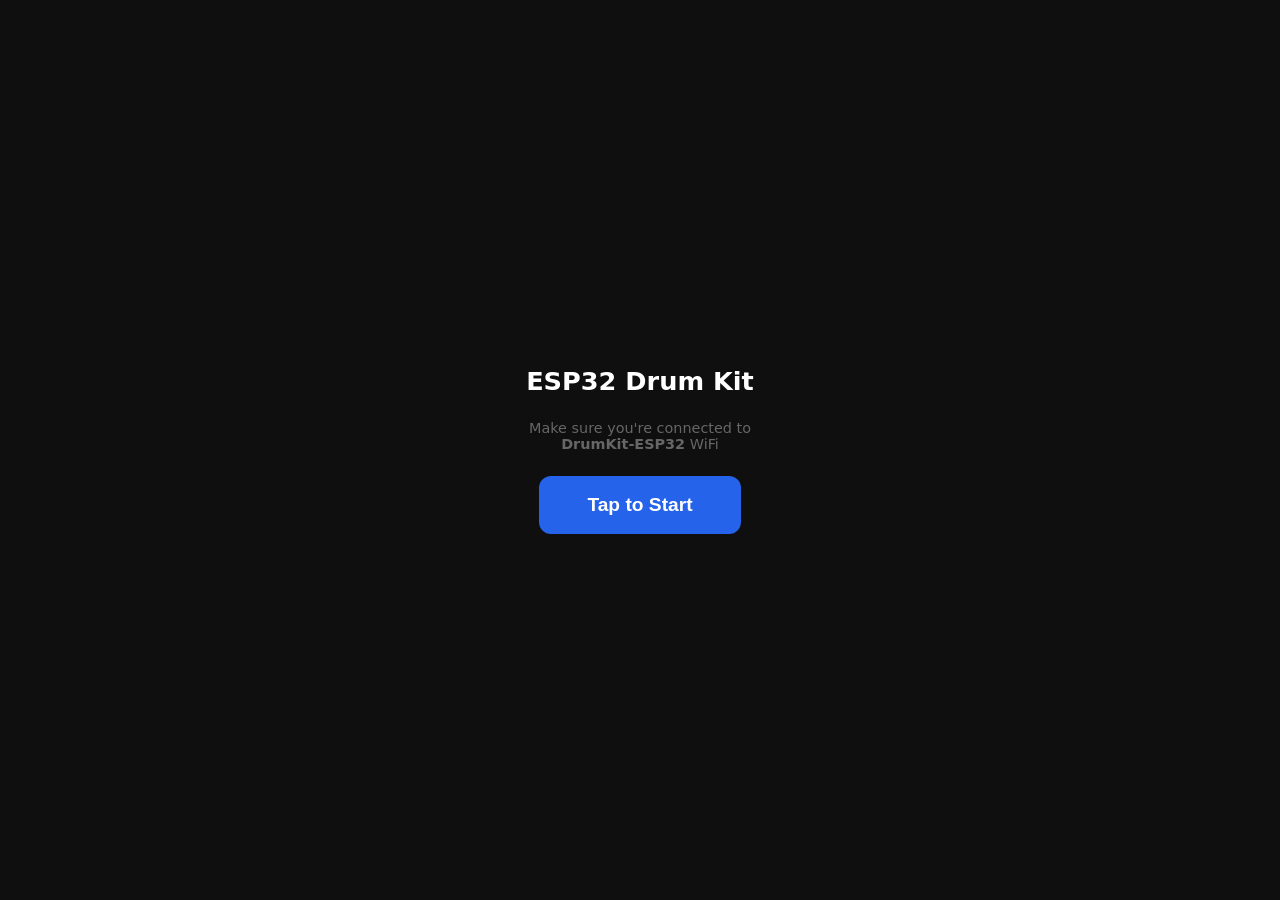
<file: web_app/phase2/template.html>
<!DOCTYPE html>
<html lang="en">
<head>
  <meta charset="UTF-8"/>
  <meta name="viewport" content="width=device-width, initial-scale=1.0, user-scalable=no"/>
  <title>ESP32 Drum Kit</title>
  <style>
    *, *::before, *::after { box-sizing: border-box; margin: 0; padding: 0; }

    body {
      font-family: system-ui, sans-serif;
      background: #0f0f0f;
      color: #e0e0e0;
      height: 100dvh;
      display: flex;
      flex-direction: column;
      align-items: center;
      justify-content: space-between;
      padding: 16px;
      overflow: hidden;
    }

    /* ── Start overlay (iOS requires user tap before audio) ── */
    #start-overlay {
      position: fixed;
      inset: 0;
      background: #0f0f0f;
      display: flex;
      flex-direction: column;
      align-items: center;
      justify-content: center;
      gap: 24px;
      z-index: 100;
    }

    #start-overlay h1 { font-size: 1.6rem; color: #fff; }
    #start-overlay p  { font-size: 0.9rem; color: #666; text-align: center; padding: 0 32px; }

    #btn-start {
      padding: 18px 48px;
      font-size: 1.2rem;
      font-weight: 700;
      background: #2563eb;
      color: #fff;
      border: none;
      border-radius: 12px;
      cursor: pointer;
    }

    /* ── Header ───────────────────────────────────────────── */
    .header {
      width: 100%;
      display: flex;
      align-items: center;
      justify-content: space-between;
    }

    .header h1 { font-size: 1rem; font-weight: 600; color: #fff; }

    .status {
      display: flex;
      align-items: center;
      gap: 6px;
      font-size: 0.75rem;
      color: #666;
    }

    .dot {
      width: 8px; height: 8px;
      border-radius: 50%;
      background: #444;
      transition: background 0.3s;
    }
    .dot.connected { background: #22c55e; }

    /* ── Drum grid ────────────────────────────────────────── */
    .drum-grid {
      display: grid;
      grid-template-columns: repeat(2, 1fr);
      gap: 12px;
      width: 100%;
      max-width: 400px;
      flex: 1;
      padding: 12px 0;
    }

    .pad {
      border-radius: 14px;
      display: flex;
      flex-direction: column;
      align-items: center;
      justify-content: center;
      gap: 4px;
      cursor: pointer;
      user-select: none;
      font-weight: 700;
      font-size: 0.95rem;
      letter-spacing: 0.04em;
      text-transform: uppercase;
      border: 2px solid transparent;
      transition: filter 0.08s, transform 0.07s, border-color 0.08s;
      -webkit-tap-highlight-color: transparent;
      min-height: 72px;
    }

    .pad:active, .pad.active {
      filter: brightness(1.6);
      border-color: rgba(255,255,255,0.5);
      transform: scale(0.94);
    }

    .pad.no-sample { opacity: 0.35; }

    .pad[data-pad="kick"]         { background: #7f1d1d; color: #fecaca; }
    .pad[data-pad="snare"]        { background: #374151; color: #f3f4f6; }
    .pad[data-pad="hihat_closed"] { background: #713f12; color: #fef08a; }
    .pad[data-pad="hihat_open"]   { background: #854d0e; color: #fef08a; }
    .pad[data-pad="tom_low"]      { background: #1e3a5f; color: #bfdbfe; }
    .pad[data-pad="tom_mid"]      { background: #1e3a5f; color: #bfdbfe; }
    .pad[data-pad="crash"]        { background: #4a1d96; color: #ddd6fe; }

    /* ── Log ──────────────────────────────────────────────── */
    #log {
      width: 100%;
      max-width: 400px;
      background: #1a1a1a;
      border-radius: 8px;
      padding: 8px 10px;
      font-family: monospace;
      font-size: 0.72rem;
      color: #6ee7b7;
      height: 64px;
      overflow-y: auto;
    }
  </style>
</head>
<body>

  <!-- iOS Safari requires a tap before any audio can play -->
  <div id="start-overlay">
    <h1>ESP32 Drum Kit</h1>
    <p>Make sure you're connected to<br><strong>DrumKit-ESP32</strong> WiFi</p>
    <button id="btn-start">Tap to Start</button>
  </div>

  <div class="header">
    <h1>Drum Kit</h1>
    <div class="status">
      <div id="status-dot" class="dot"></div>
      <span id="status-label">Connecting...</span>
    </div>
  </div>

  <div class="drum-grid">
    <div class="pad" id="pad-kick"         data-pad="kick">Kick</div>
    <div class="pad" id="pad-snare"        data-pad="snare">Snare</div>
    <div class="pad" id="pad-hihat_closed" data-pad="hihat_closed">HH Closed</div>
    <div class="pad" id="pad-hihat_open"   data-pad="hihat_open">HH Open</div>
    <div class="pad" id="pad-tom_low"      data-pad="tom_low">Tom Low</div>
    <div class="pad" id="pad-tom_mid"      data-pad="tom_mid">Tom Mid</div>
    <div class="pad" id="pad-crash"        data-pad="crash">Crash</div>
  </div>

  <div id="log"></div>

  <script>
  // ── Base64 WAV samples (injected by bundle.py) ────────────
  const SAMPLES_B64 = {
    kick:         "%%KICK%%",
    snare:        "%%SNARE%%",
    hihat_closed: "%%HIHAT_CLOSED%%",
    hihat_open:   "%%HIHAT_OPEN%%",
    tom_low:      "%%TOM_LOW%%",
    tom_mid:      "%%TOM_MID%%",
    crash:        "%%CRASH%%",
  };

  const COMMAND_MAP = {
    KICK:         "kick",
    SNARE:        "snare",
    HIHAT_CLOSED: "hihat_closed",
    HIHAT_OPEN:   "hihat_open",
    TOM_LOW:      "tom_low",
    TOM_MID:      "tom_mid",
    CRASH:        "crash",
  };

  // ── State ──────────────────────────────────────────────────
  let audioCtx     = null;
  let audioBuffers = {};
  let ws           = null;

  // ── Audio ──────────────────────────────────────────────────
  function base64_to_array_buffer(b64) {
    const bin = atob(b64);
    const buf = new ArrayBuffer(bin.length);
    const view = new Uint8Array(buf);
    for (let i = 0; i < bin.length; i++) view[i] = bin.charCodeAt(i);
    return buf;
  }

  async function load_samples() {
    audioCtx = new (window.AudioContext || window.webkitAudioContext)();
    for (const [id, b64] of Object.entries(SAMPLES_B64)) {
      try {
        const arr_buf = base64_to_array_buffer(b64);
        audioBuffers[id] = await audioCtx.decodeAudioData(arr_buf);
        log(`✓ loaded ${id}`);
      } catch (e) {
        log(`✗ failed ${id}: ${e.message}`);
        document.getElementById(`pad-${id}`)?.classList.add("no-sample");
      }
    }
  }

  function play(pad_id) {
    const buf = audioBuffers[pad_id];
    if (!buf || !audioCtx) return;
    // iOS suspends AudioContext when page is not being touched —
    // resume it before every play so WebSocket triggers work
    const do_play = () => {
      const src = audioCtx.createBufferSource();
      src.buffer = buf;
      src.connect(audioCtx.destination);
      src.start(0);
      flash(pad_id);
    };
    if (audioCtx.state === "suspended") {
      audioCtx.resume().then(do_play);
    } else {
      do_play();
    }
  }

  // ── WebSocket ──────────────────────────────────────────────
  function connect_ws() {
    ws = new WebSocket("ws://192.168.4.1:81");

    ws.onopen = () => {
      set_status(true);
      log("WebSocket connected");
    };

    ws.onclose = () => {
      set_status(false);
      log("WebSocket disconnected — retrying...");
      setTimeout(connect_ws, 2000);   // auto-reconnect
    };

    ws.onerror = () => {
      log("WebSocket error");
    };

    ws.onmessage = (e) => {
      const cmd = e.data.trim();
      const pad_id = COMMAND_MAP[cmd];
      if (pad_id) {
        play(pad_id);
        log(`▶ ${cmd}`);
      }
    };
  }

  // ── UI ─────────────────────────────────────────────────────
  function flash(pad_id) {
    const el = document.getElementById(`pad-${pad_id}`);
    if (!el) return;
    el.classList.add("active");
    setTimeout(() => el.classList.remove("active"), 120);
  }

  function set_status(connected) {
    document.getElementById("status-dot").className   = connected ? "dot connected" : "dot";
    document.getElementById("status-label").textContent = connected ? "Connected" : "Disconnected";
  }

  function log(msg) {
    const el = document.getElementById("log");
    el.textContent += `${msg}\n`;
    el.scrollTop = el.scrollHeight;
  }

  // ── Pad tap ────────────────────────────────────────────────
  document.querySelectorAll(".pad").forEach(el => {
    el.addEventListener("touchstart", (e) => {
      e.preventDefault();
      play(el.dataset.pad);
    }, { passive: false });
    el.addEventListener("click", () => play(el.dataset.pad));
  });

  // ── Start button (iOS audio unlock) ───────────────────────
  document.getElementById("btn-start").addEventListener("click", async () => {
    document.getElementById("start-overlay").style.display = "none";
    await load_samples();
    connect_ws();
  });
  </script>
</body>
</html>
</file>
